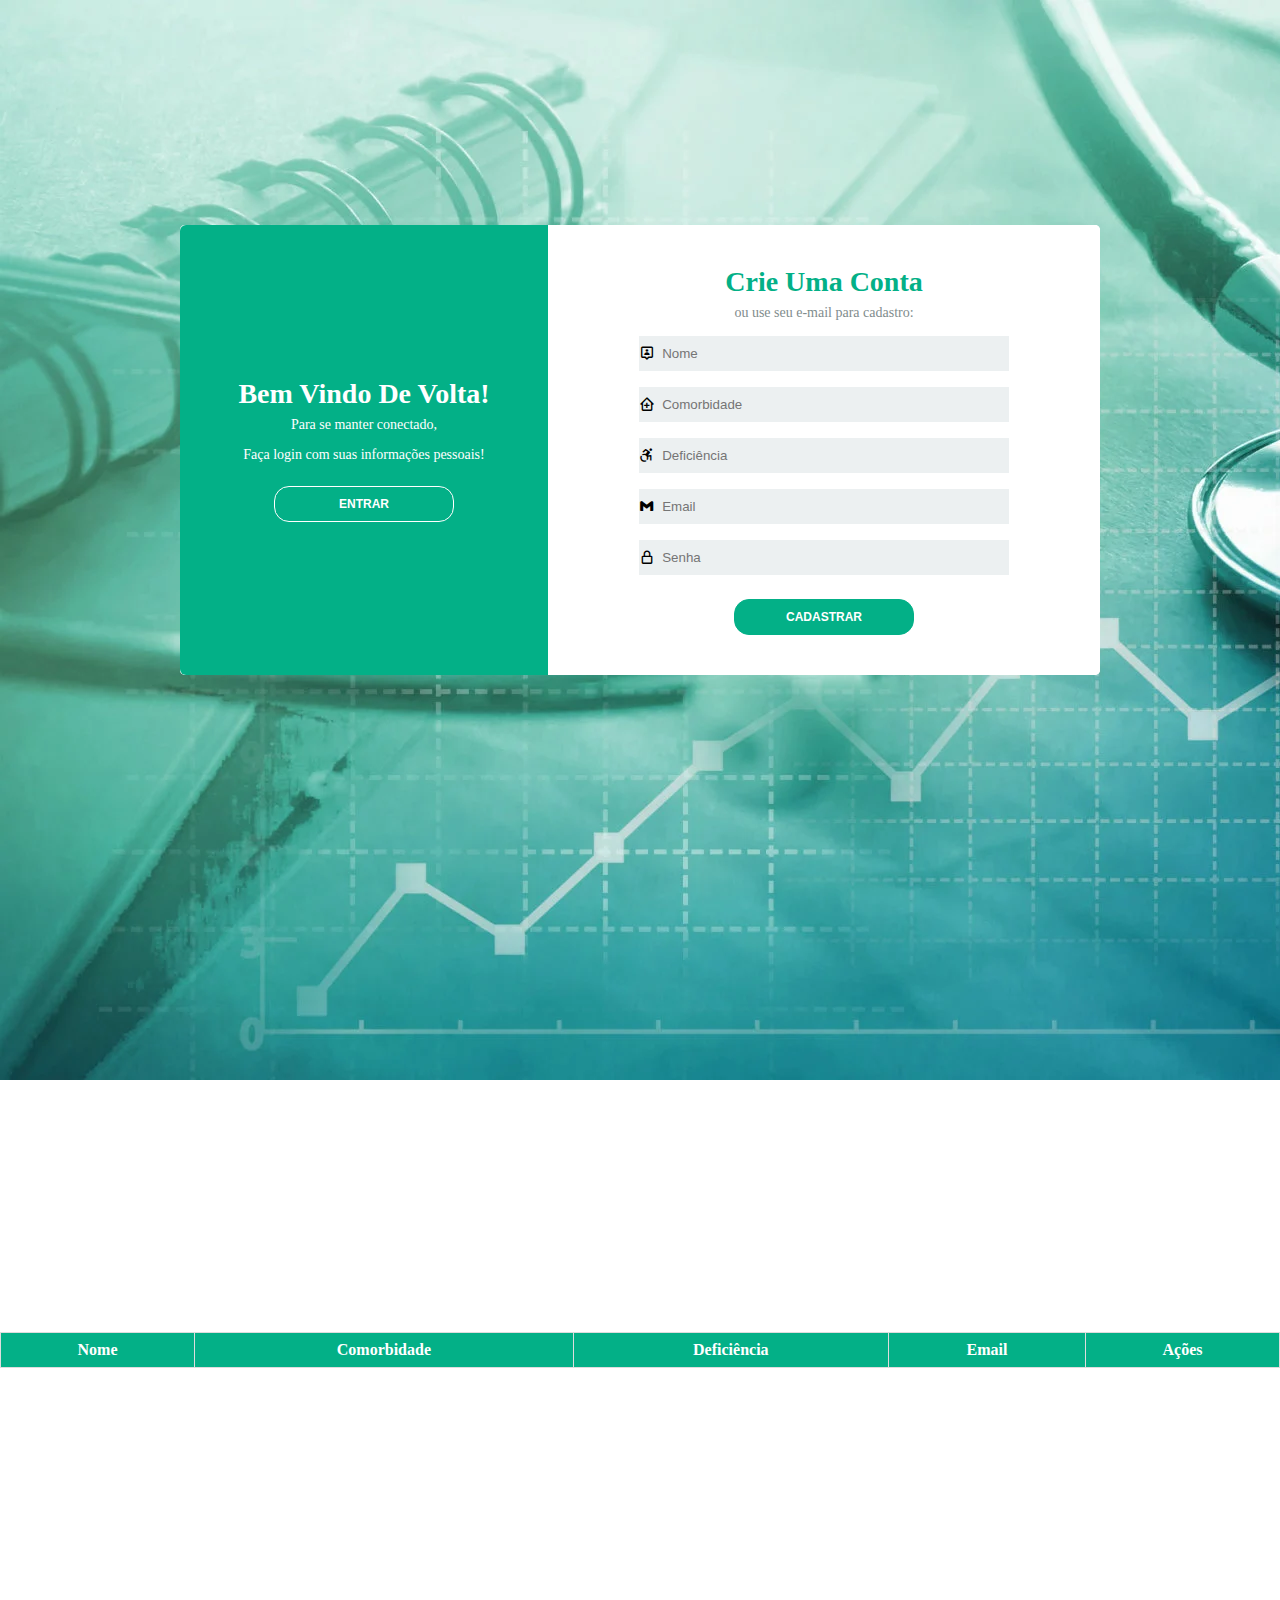
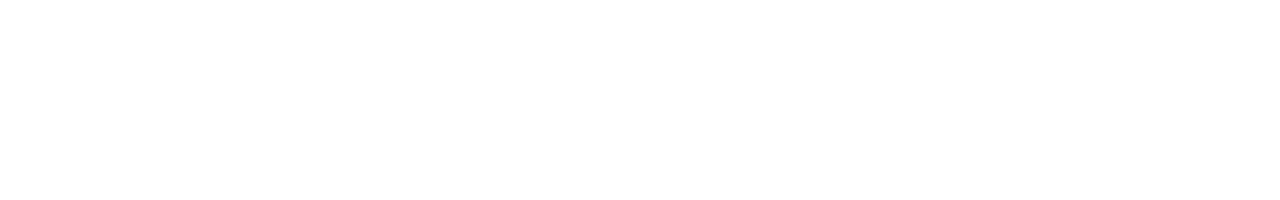
<file: index.html>
<!DOCTYPE html>
<html lang="pt-br">
<head>
  <meta charset="UTF-8">
  <meta name="viewport" content="width=device-width, initial-scale=1.0">
  <meta http-equiv="X-UA-Compatible" content="ie=edge">
  <title>Login</title>
  <link rel="stylesheet" href="style.css">
  <link rel="stylesheet" href="https://use.fontawesome.com/releases/v5.8.2/css/all.css"
    integrity="sha384-oS3vJWv+0UjzBfQzYUhtDYW+Pj2yciDJxpsK1OYPAYjqT085Qq/1cq5FLXAZQ7Ay" crossorigin="anonymous">
  <link href='https://unpkg.com/boxicons@2.1.4/css/boxicons.min.css' rel='stylesheet'>
</head>

<body>
  <div class="container">
    <div class="content first-content">
      <div class="first-column">
        <h2 class="title title-primary">Bem vindo de volta!</h2>
        <p class="description description-primary">Para se manter conectado,</p>
        <p class="description description-primary">Faça login com suas informações pessoais!</p>
        <button id="signin" class="btn btn-primary">Entrar</button>
      </div>
      <div class="second-column">
        <h2 class="title title-second">Crie uma conta</h2>
        <p class="description description-second">ou use seu e-mail para cadastro:</p>
        <form id="signup-form" class="form">
          <label class="label-input" for="name">
            <i class='bx bx-user-pin'></i>
            <input type="text" id="name" placeholder="  Nome">
          </label>

          <label class="label-input" for="comorbidade">
            <i class='bx bx-clinic'></i>
            <input type="text" id="comorbidade" placeholder="  Comorbidade">
          </label>
          <label class="label-input" for="deficiencia">
            <i class='bx bx-accessibility'></i>
            <input type="text" id="deficiencia" placeholder="  Deficiência">
          </label>
          <label class="label-input" for="email">
            <i class='bx bxl-gmail'></i>
            <input type="email" id="email" placeholder="  Email">
          </label>

          <label class="label-input" for="password">
            <i class='bx bx-lock-alt'></i>
            <input type="password" id="password" placeholder="  Senha">
          </label>

          <button type="button" id="btn-submit" class="btn btn-second">Cadastrar</button>
        </form>
      </div>
    </div>
    <div class="content second-content">
      <div class="first-column">
        <h2 class="title title-primary">Olá, amigo!</h2>
        <p class="description description-primary">Insira seus dados pessoais,</p>
        <p class="description description-primary">e comece a jornada conosco!</p>
        <button id="signup" class="btn btn-primary">Cadastrar</button>
      </div>
      <div class="second-column">
        <h2 class="title title-second">Faça login</h2>
        <p class="description description-second">ou use sua conta do email:</p>
        <form id="login-form" class="form">
          <label class="label-input" for="login-email">
            <i class='bx bxl-gmail'></i>
            <input type="email" id="login-email" placeholder="  Email">
          </label>

          <label class="label-input" for="login-password">
            <i class='bx bx-lock-alt'></i>
            <input type="password" id="login-password" placeholder="  Senha">
          </label>

          <a class="password" href="#">Esqueceu sua senha?</a>
          <button type="button" id="btn-login" class="btn btn-second btn-link">Entrar</button>
        </form>
      </div>
    </div>
  </div>

  <div class="container">
    <table id="data-table" class="data-table">
      <thead>
        <tr>
          <th>Nome</th>
          <th>Comorbidade</th>
          <th>Deficiência</th>
          <th>Email</th>
          <th>Ações</th>
        </tr>
      </thead>
      <tbody>
      </tbody>
    </table>
  </div>

  <script src="script.js"></script>
</body>
</html>
</file>
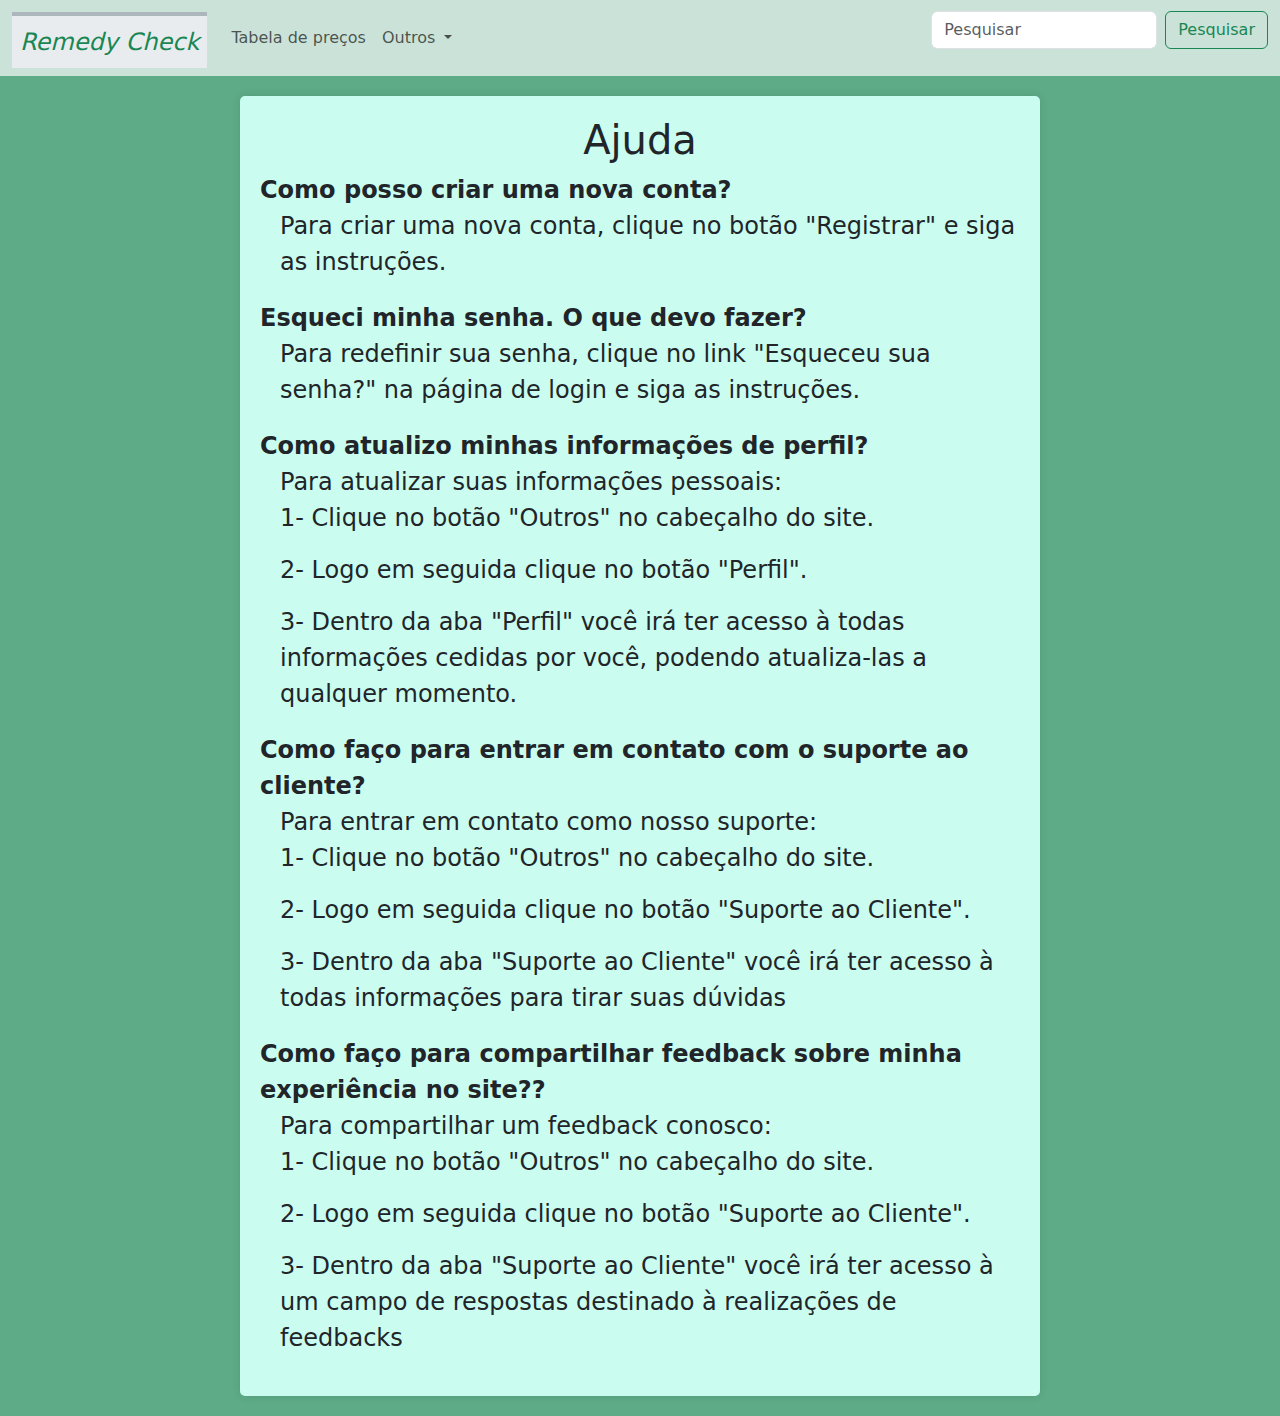
<file: ajuda.html>
<html lang="pt-br">
<head>
    <meta charset="UTF-8">
    <meta name="viewport" content="width=device-width, initial-scale=1.0">
    <title>Página de Ajuda</title>
    <link href="style2.css" rel="stylesheet" type="text/css">
    <link href="https://cdn.jsdelivr.net/npm/bootstrap@5.3.3/dist/css/bootstrap.min.css" rel="stylesheet"
    integrity="sha384-QWTKZyjpPEjISv5WaRU9OFeRpok6YctnYmDr5pNlyT2bRjXh0JMhjY6hW+ALEwIH" crossorigin="anonymous">

</head>
<body class="bg-success" style="--bs-bg-opacity:  .7;">

    <nav class="navbar navbar-expand-lg bg-body-tertiary " style="--bs-bg-opacity:  .7;">
      <div class="container-fluid">
        <a class="navbar-brand bg-body-secondary text-success mt-1 p-2 fs-4 border-top border-4 border-dark-subtle fst-italic"
          href="telainicial.html">Remedy Check</a>
        <button class="navbar-toggler" type="button" data-bs-toggle="collapse" data-bs-target="#navbarSupportedContent"
          aria-controls="navbarSupportedContent" aria-expanded="false" aria-label="Toggle navigation">
          <span class="navbar-toggler-icon"></span>
        </button>
        <div class="collapse navbar-collapse" id="navbarSupportedContent">
          <ul class="navbar-nav me-auto mb-2 mb-lg-0">

            <li class="nav-item">
              <a class="nav-link" href="#"> Tabela de preços </a>
            </li>

            <li class="nav-item dropdown">
              <a class="nav-link dropdown-toggle" href="#" role="button" data-bs-toggle="dropdown" aria-expanded="false">
                Outros
              </a>
              <ul class="dropdown-menu">
                <li><a class="dropdown-item" href="#">Perfil</a></li>
                <li><a class="dropdown-item" href="sobreosite.html">Sobre o site </a></li>
                <li><a class="dropdown-item" href="ajuda.html">Ajuda </a></li>
                <li><a class="dropdown-item" href="suporte.html">Suporte ao cliente </a></li>
                <li><a class="dropdown-item" href="sobrenos.html">Sobre Nós </a></li>
                <li>
                  <hr class="dropdown-divider">
                </li>
                <li><a class="dropdown-item" href="#"> Alarme para medicamentos </a></li>
              </ul>
            </li>

          </ul>
          <form class="d-flex" role="search">
            <input class="form-control me-2" type="search" placeholder="Pesquisar" aria-label="Pesquisar">
            <button class="btn btn-outline-success" type="submit">Pesquisar</button>
          </form>
        </div>
      </div>
    </nav>

    </header>
    <div class="containerajuda">
        <h1 class="h1ajuda">Ajuda</h1>
        <div class="sessaoajuda">
            <div class="pergunta">Como posso criar uma nova conta?</div>
            <div class="resposta">Para criar uma nova conta, clique no botão "Registrar" e siga as instruções.</div>
        </div>
        <div class="sessaoajuda">
            <div class="pergunta">Esqueci minha senha. O que devo fazer?</div>
            <div class="resposta">Para redefinir sua senha, clique no link "Esqueceu sua senha?" na página de login e siga as instruções.</div>
        </div>
        <div class="sessaoajuda">
            <div class="pergunta">Como atualizo minhas informações de perfil?</div>
            <div class="resposta">Para atualizar suas informações pessoais: 
                <p>1- Clique no botão "Outros" no cabeçalho do site.</p>
                <p>2- Logo em seguida clique no botão "Perfil".</p>
                <p>3- Dentro da aba "Perfil" você irá ter acesso à todas informações cedidas por você, podendo atualiza-las a qualquer momento.</p>
            </div>
        </div>
        <div class="sessaoajuda">
            <div class="pergunta">Como faço para entrar em contato com o suporte ao cliente?</div>
            <div class="resposta">Para entrar em contato como nosso suporte:
                <p>1- Clique no botão "Outros" no cabeçalho do site.</p>
                <p>2- Logo em seguida clique no botão "Suporte ao Cliente".</p>
                <p>3- Dentro da aba "Suporte ao Cliente" você irá ter acesso à todas informações para tirar suas dúvidas</p>
            </div>
        </div>
        <div class="sessaoajuda">
            <div class="pergunta">Como faço para compartilhar feedback sobre minha experiência no site??</div>
            <div class="resposta">Para compartilhar um feedback conosco:
                <p>1- Clique no botão "Outros" no cabeçalho do site.</p>
                <p>2- Logo em seguida clique no botão "Suporte ao Cliente".</p>
                <p>3- Dentro da aba "Suporte ao Cliente" você irá ter acesso à um campo de respostas destinado à realizações de feedbacks</p>
            </div>
        </div>
    </div>
    <script src="https://cdn.jsdelivr.net/npm/bootstrap@5.3.3/dist/js/bootstrap.bundle.min.js"
        integrity="sha384-YvpcrYf0tY3lHB60NNkmXc5s9fDVZLESaAA55NDzOxhy9GkcIdslK1eN7N6jIeHz"
        crossorigin="anonymous"></script>

</body>
</html>
</file>
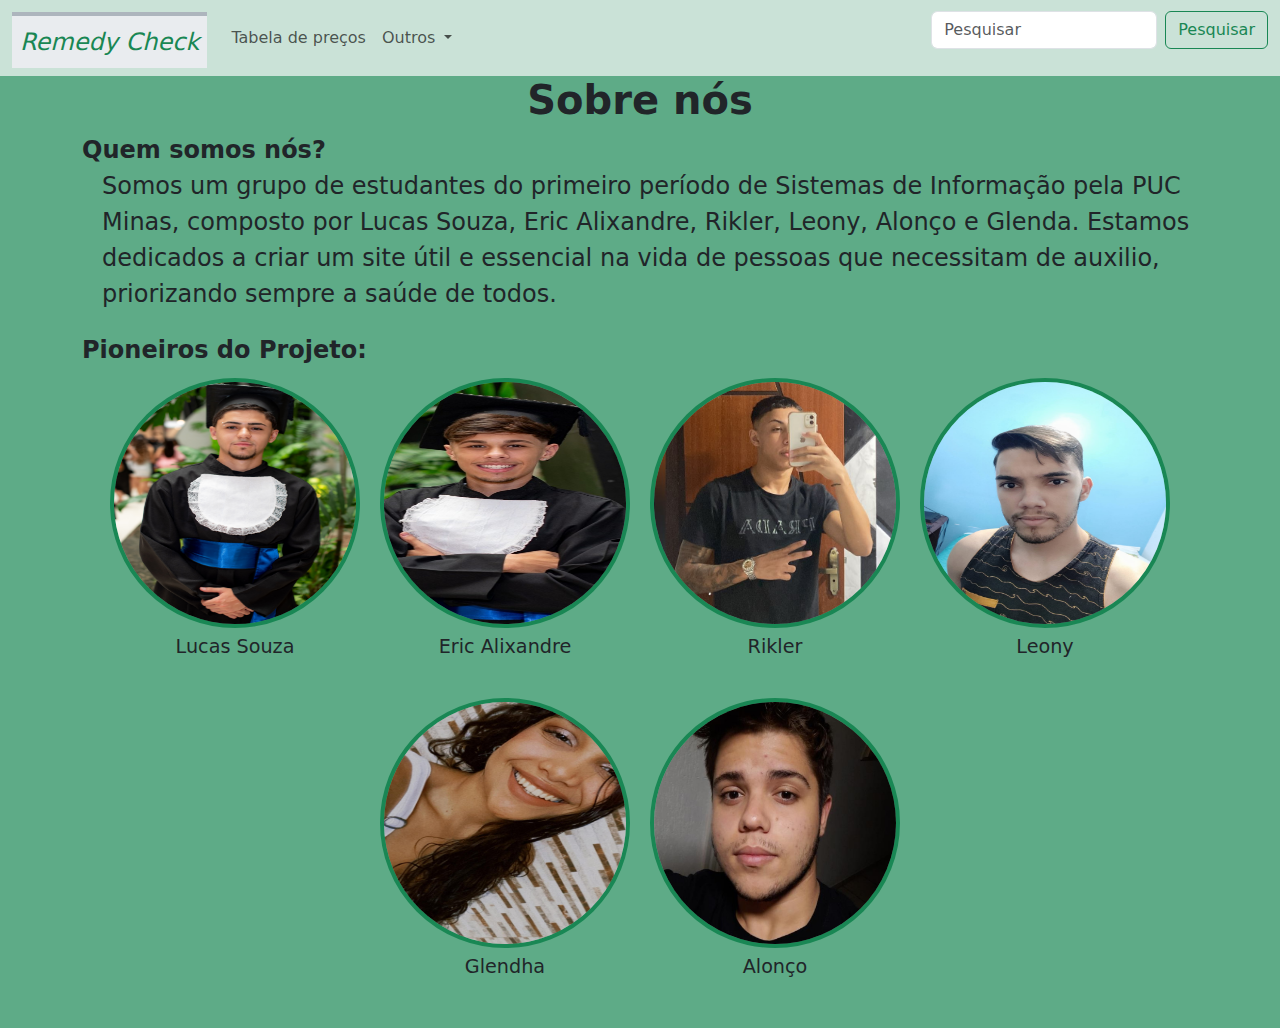
<file: sobrenos.html>
<html lang="pt-br">

<head>
  <meta charset="UTF-8">
  <meta name="viewport" content="width=device-width, initial-scale=1.0">
  <title>Ajuda</title>
  <link href="style2.css" rel="stylesheet" type="text/css">
  <link href="https://cdn.jsdelivr.net/npm/bootstrap@5.3.3/dist/css/bootstrap.min.css" rel="stylesheet"
    integrity="sha384-QWTKZyjpPEjISv5WaRU9OFeRpok6YctnYmDr5pNlyT2bRjXh0JMhjY6hW+ALEwIH" crossorigin="anonymous">

</head>

<body class="bg-success" style="--bs-bg-opacity:  .7;">

  <nav class="navbar navbar-expand-lg bg-body-tertiary " style="--bs-bg-opacity:  .7;">
    <div class="container-fluid">
      <a class="navbar-brand bg-body-secondary text-success mt-1 p-2 fs-4 border-top border-4 border-dark-subtle fst-italic"
        href="telainicial.html">Remedy Check</a>
      <button class="navbar-toggler" type="button" data-bs-toggle="collapse" data-bs-target="#navbarSupportedContent"
        aria-controls="navbarSupportedContent" aria-expanded="false" aria-label="Toggle navigation">
        <span class="navbar-toggler-icon"></span>
      </button>
      <div class="collapse navbar-collapse" id="navbarSupportedContent">
        <ul class="navbar-nav me-auto mb-2 mb-lg-0">

          <li class="nav-item">
            <a class="nav-link" href="#"> Tabela de preços </a>
          </li>

          <li class="nav-item dropdown">
            <a class="nav-link dropdown-toggle" href="#" role="button" data-bs-toggle="dropdown" aria-expanded="false">
              Outros
            </a>
            <ul class="dropdown-menu">
              <li><a class="dropdown-item" href="#">Perfil</a></li>
              <li><a class="dropdown-item" href="sobreosite.html">Sobre o site </a></li>
              <li><a class="dropdown-item" href="ajuda.html">Ajuda </a></li>
              <li><a class="dropdown-item" href="sobrenós.html">Sobre nós </a></li>
              <li>
                <hr class="dropdown-divider">
              </li>
              <li><a class="dropdown-item" href="#"> Alarme para medicamentos </a></li>
            </ul>
          </li>

        </ul>
        <form class="d-flex" role="search">
          <input class="form-control me-2" type="search" placeholder="Pesquisar" aria-label="Pesquisar">
          <button class="btn btn-outline-success" type="submit">Pesquisar</button>
        </form>
      </div>
    </div>
  </nav>

  </header>
  <div class="container">
    <h1 class="h1ajuda"><strong>Sobre nós</strong></h1>
    <div class="sessaoajuda">
      <div class="pergunta">Quem somos nós?</div>
      <div class="resposta">Somos um grupo de estudantes do primeiro período de Sistemas de Informação pela PUC Minas, composto por Lucas Souza, Eric Alixandre, Rikler, Leony, Alonço e Glenda. Estamos dedicados a criar um site útil e essencial na vida de pessoas que necessitam de auxilio, priorizando sempre a saúde de todos.</div>
    </div>
    <div class="sessaoajuda">
      <div class="pergunta">Pioneiros do Projeto:</div>
    <div class="pioneiros">
        <div class="pioneiro">
          <img src="Souza.jpg"  alt="Foto de Lucas Souza">
          <p>Lucas Souza</p>
        </div>
        <div class="pioneiro">
          <img src="eric.jpg" alt="Foto de Eric Alexandre">
          <p>Eric Alixandre</p>
        </div>
        <div class="pioneiro">
          <img src="/rickler.png" alt="Foto de Rikler">
          <p>Rikler</p>
        </div>
        <div class="pioneiro">
          <img src="leony.jpg" alt="Foto de Leony">
          <p>Leony</p>
        </div>
        <div class="pioneiro">
          <img src="glenda.jpg" alt="Foto de Glendha">
          <p>Glendha</p>
        </div>
      <div class="pioneiro">
        <img src="alonço.jpeg" alt="Foto de Alonço">
        <p>Alonço</p>
      </div>
      </div>
    </div>
  </div>
  <script src="https://cdn.jsdelivr.net/npm/bootstrap@5.3.3/dist/js/bootstrap.bundle.min.js"
    integrity="sha384-YvpcrYf0tY3lHB60NNkmXc5s9fDVZLESaAA55NDzOxhy9GkcIdslK1eN7N6jIeHz"
    crossorigin="anonymous"></script>

</body>

</html>
</file>
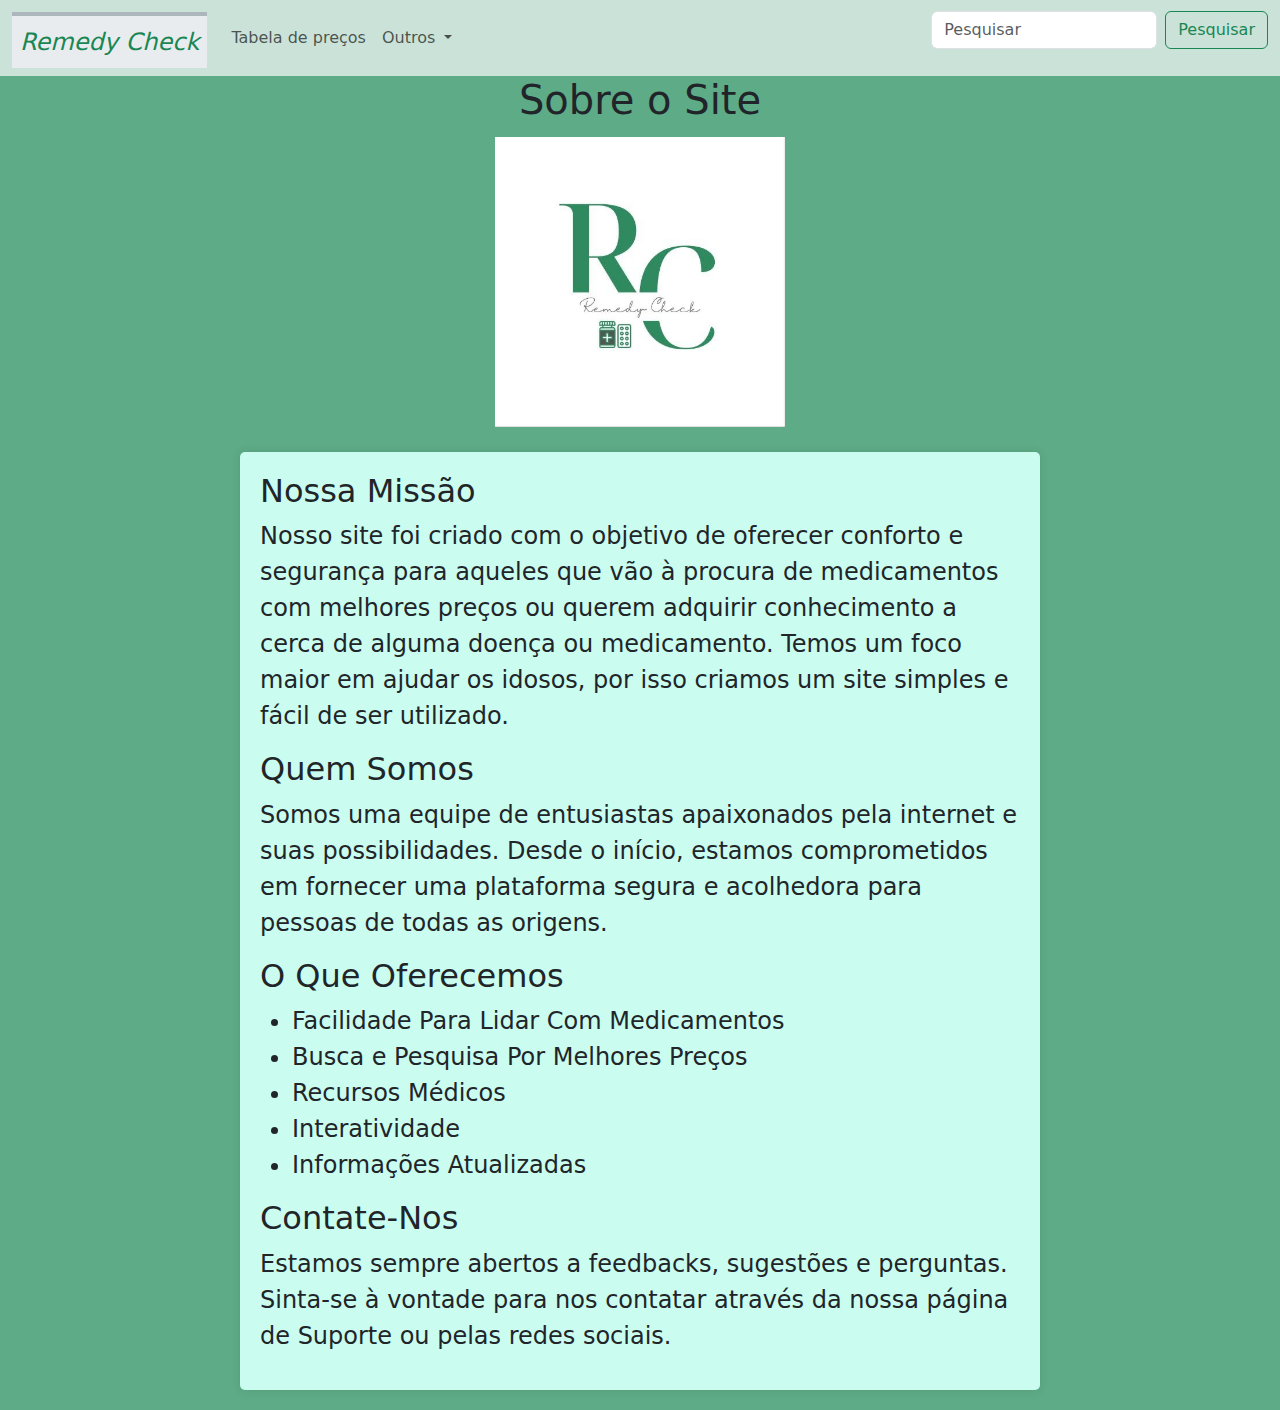
<file: sobreosite.html>
<html lang="pt-br">
<head>
    <meta charset="UTF-8">
    <meta name="viewport" content="width=device-width, initial-scale=1.0">
    <title>Página Sobre o Site</title>
    <link href="style2.css" rel="stylesheet" type="text/css">
    <link href="https://cdn.jsdelivr.net/npm/bootstrap@5.3.3/dist/css/bootstrap.min.css" rel="stylesheet"
    integrity="sha384-QWTKZyjpPEjISv5WaRU9OFeRpok6YctnYmDr5pNlyT2bRjXh0JMhjY6hW+ALEwIH" crossorigin="anonymous">

</head>
<body class="bg-success" style="--bs-bg-opacity:  .7;">

    <nav class="navbar navbar-expand-lg bg-body-tertiary " style="--bs-bg-opacity:  .7;">
      <div class="container-fluid">
        <a class="navbar-brand bg-body-secondary text-success mt-1 p-2 fs-4 border-top border-4 border-dark-subtle fst-italic"
          href="telainicial.html">Remedy Check</a>
        <button class="navbar-toggler" type="button" data-bs-toggle="collapse" data-bs-target="#navbarSupportedContent"
          aria-controls="navbarSupportedContent" aria-expanded="false" aria-label="Toggle navigation">
          <span class="navbar-toggler-icon"></span>
        </button>
        <div class="collapse navbar-collapse" id="navbarSupportedContent">
          <ul class="navbar-nav me-auto mb-2 mb-lg-0">

            <li class="nav-item">
              <a class="nav-link" href="#"> Tabela de preços </a>
            </li>

            <li class="nav-item dropdown">
              <a class="nav-link dropdown-toggle" href="#" role="button" data-bs-toggle="dropdown" aria-expanded="false">
                Outros
              </a>
              <ul class="dropdown-menu">
                <li><a class="dropdown-item" href="#">Perfil</a></li>
                <li><a class="dropdown-item" href="sobreosite.html">Sobre o site </a></li>
                <li><a class="dropdown-item" href="ajuda.html">Ajuda </a></li>
                <li><a class="dropdown-item" href="suporte.html">Suporte ao cliente </a></li>
                <li><a class="dropdown-item" href="sobrenos.html">Sobre Nós </a></li>
                <li>
                  <hr class="dropdown-divider">
                </li>
                <li><a class="dropdown-item" href="#"> Alarme para medicamentos </a></li>
              </ul>
            </li>

          </ul>
          <form class="d-flex" role="search">
            <input class="form-control me-2" type="search" placeholder="Pesquisar" aria-label="Pesquisar">
            <button class="btn btn-outline-success" type="submit">Pesquisar</button>
          </form>
        </div>
      </div>
    </nav>        


<h1 class="h1sobreosite">Sobre o Site</h1>
<img class="imgsobreosite" src="RemedyCheck.jpeg" alt="Imagem Logo" width="300px" heigth="300px">

<div class="containersobreosite">
    <h2 class="h2sobreosite">Nossa Missão</h2>
    <p class="psobreosite">Nosso site foi criado com o objetivo de oferecer conforto e segurança para aqueles que vão à procura de medicamentos com melhores preços ou querem adquirir conhecimento a cerca de alguma doença ou medicamento. Temos um foco maior em ajudar os idosos, por isso criamos um site simples e fácil de ser utilizado. </p>

    <h2 class="h2sobreosite">Quem Somos</h2>
    <p class="psobreosite">Somos uma equipe de entusiastas apaixonados pela internet e suas possibilidades. Desde o início, estamos comprometidos em fornecer uma plataforma segura e acolhedora para pessoas de todas as origens.</p>

    <h2 class="h2sobreosite">O Que Oferecemos</h2>
    <ul>
        <li class="lisobreosite">Facilidade Para Lidar Com Medicamentos</li>
        <li class="lisobreosite">Busca e Pesquisa Por Melhores Preços</li>
        <li class="lisobreosite">Recursos Médicos</li>
        <li class="lisobreosite">Interatividade</li>
        <li class="lisobreosite">Informações Atualizadas</li>
    </ul>

    <h2 class="h2sobreosite">Contate-Nos</h2>
    <p class="psobreosite">Estamos sempre abertos a feedbacks, sugestões e perguntas. Sinta-se à vontade para nos contatar através da nossa página de Suporte ou pelas redes sociais.</p>
</div>


    <script src="https://cdn.jsdelivr.net/npm/bootstrap@5.3.3/dist/js/bootstrap.bundle.min.js"
    integrity="sha384-YvpcrYf0tY3lHB60NNkmXc5s9fDVZLESaAA55NDzOxhy9GkcIdslK1eN7N6jIeHz"
    crossorigin="anonymous"></script>


</body>

</html>
</file>
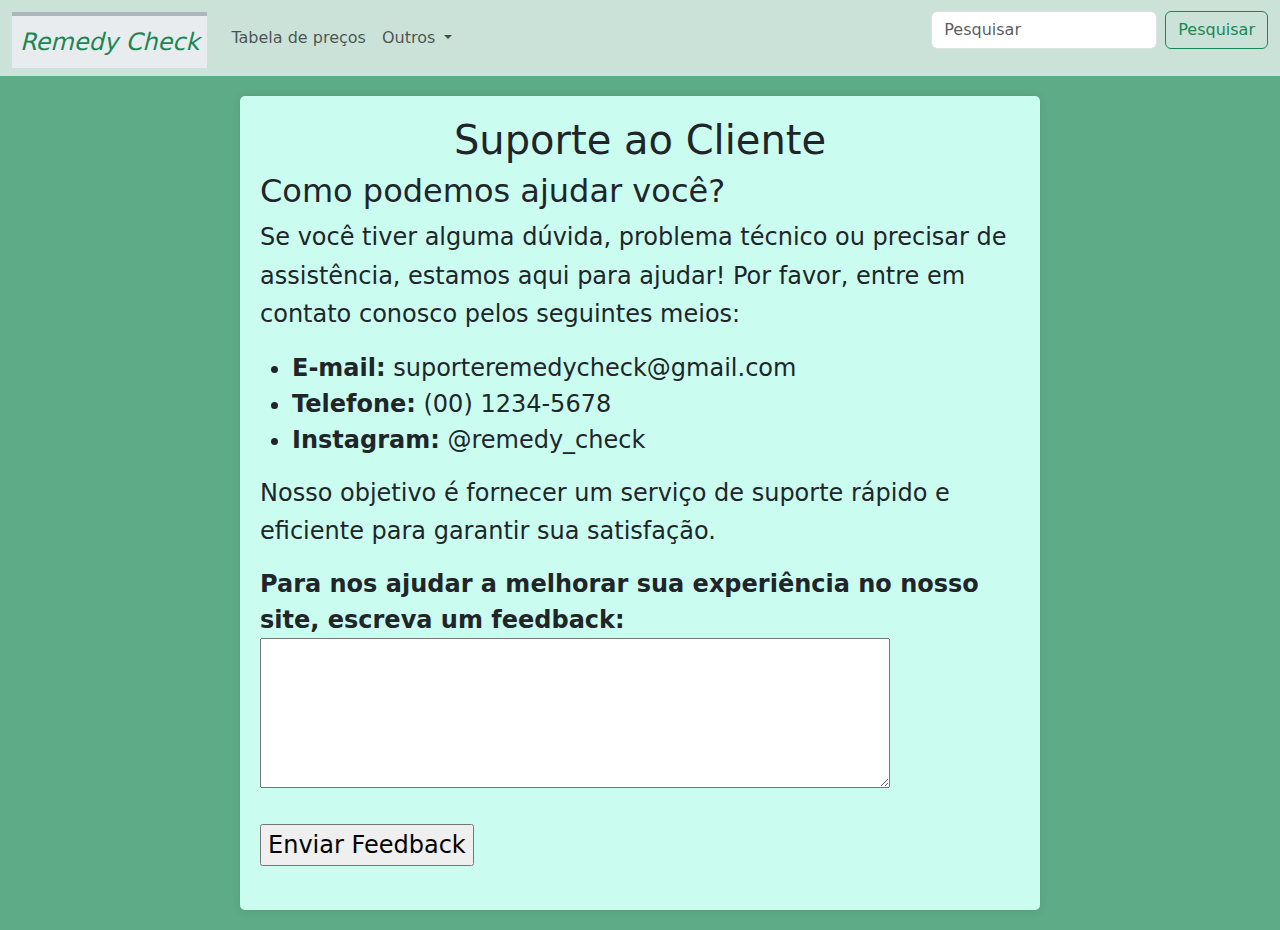
<file: suporte.html>
<html lang="pt-br">
<head>
    <meta charset="UTF-8">
    <meta name="viewport" content="width=device-width, initial-scale=1.0">
    <title>Página de Suporte</title>
    <link href="style2.css" rel="stylesheet" type="text/css">
    <link href="https://cdn.jsdelivr.net/npm/bootstrap@5.3.3/dist/css/bootstrap.min.css" rel="stylesheet"
    integrity="sha384-QWTKZyjpPEjISv5WaRU9OFeRpok6YctnYmDr5pNlyT2bRjXh0JMhjY6hW+ALEwIH" crossorigin="anonymous">

</head>

<body class="bg-success" style="--bs-bg-opacity:  .7;">

    <nav class="navbar navbar-expand-lg bg-body-tertiary " style="--bs-bg-opacity:  .7;">
      <div class="container-fluid">
        <a class="navbar-brand bg-body-secondary text-success mt-1 p-2 fs-4 border-top border-4 border-dark-subtle fst-italic"
          href="telainicial.html">Remedy Check</a>
        <button class="navbar-toggler" type="button" data-bs-toggle="collapse" data-bs-target="#navbarSupportedContent"
          aria-controls="navbarSupportedContent" aria-expanded="false" aria-label="Toggle navigation">
          <span class="navbar-toggler-icon"></span>
        </button>
        <div class="collapse navbar-collapse" id="navbarSupportedContent">
          <ul class="navbar-nav me-auto mb-2 mb-lg-0">

            <li class="nav-item">
              <a class="nav-link" href="#"> Tabela de preços </a>
            </li>

            <li class="nav-item dropdown">
              <a class="nav-link dropdown-toggle" href="#" role="button" data-bs-toggle="dropdown" aria-expanded="false">
                Outros
              </a>
              <ul class="dropdown-menu">
                <li><a class="dropdown-item" href="#">Perfil</a></li>
                <li><a class="dropdown-item" href="sobreosite.html">Sobre o site </a></li>
                <li><a class="dropdown-item" href="ajuda.html">Ajuda </a></li>
                <li><a class="dropdown-item" href="suporte.html">Suporte ao cliente </a></li>
                <li><a class="dropdown-item" href="sobrenos.html">Sobre Nós </a></li>
                <li>
                  <hr class="dropdown-divider">
                </li>
                <li><a class="dropdown-item" href="#"> Alarme para medicamentos </a></li>
              </ul>
            </li>

          </ul>
          <form class="d-flex" role="search">
            <input class="form-control me-2" type="search" placeholder="Pesquisar" aria-label="Pesquisar">
            <button class="btn btn-outline-success" type="submit">Pesquisar</button>
          </form>
        </div>
      </div>
    </nav>

    </header>
    <div class="containersuporte">
        <h1 class="h1ajuda">Suporte ao Cliente</h1>
        <h2>Como podemos ajudar você?</h2>
        <p class="psuporte">Se você tiver alguma dúvida, problema técnico ou precisar de assistência, estamos aqui para ajudar! Por favor, entre em contato conosco pelos seguintes meios:</p>
        <ul>
            <li><strong>E-mail:</strong> suporteremedycheck@gmail.com</li>
            <li><strong>Telefone:</strong> (00) 1234-5678</li>
            <li><strong>Instagram:</strong> @remedy_check</li>
        </ul>
        <p class="psuporte">Nosso objetivo é fornecer um serviço de suporte rápido e eficiente para garantir sua satisfação.</p>
        <form action="/submit-feedback" method="post">
            <label for="feedback"><strong>Para nos ajudar a melhorar sua experiência no nosso site, escreva um feedback:</strong></label><br>
            <textarea id="feedback" name="feedback" rows="4" cols="50"></textarea><br><br>
            <input type="submit" value="Enviar Feedback">
          </form>
    </div>
</div>


    <script src="https://cdn.jsdelivr.net/npm/bootstrap@5.3.3/dist/js/bootstrap.bundle.min.js"
        integrity="sha384-YvpcrYf0tY3lHB60NNkmXc5s9fDVZLESaAA55NDzOxhy9GkcIdslK1eN7N6jIeHz"
        crossorigin="anonymous"></script>

</body>
</html>
</file>
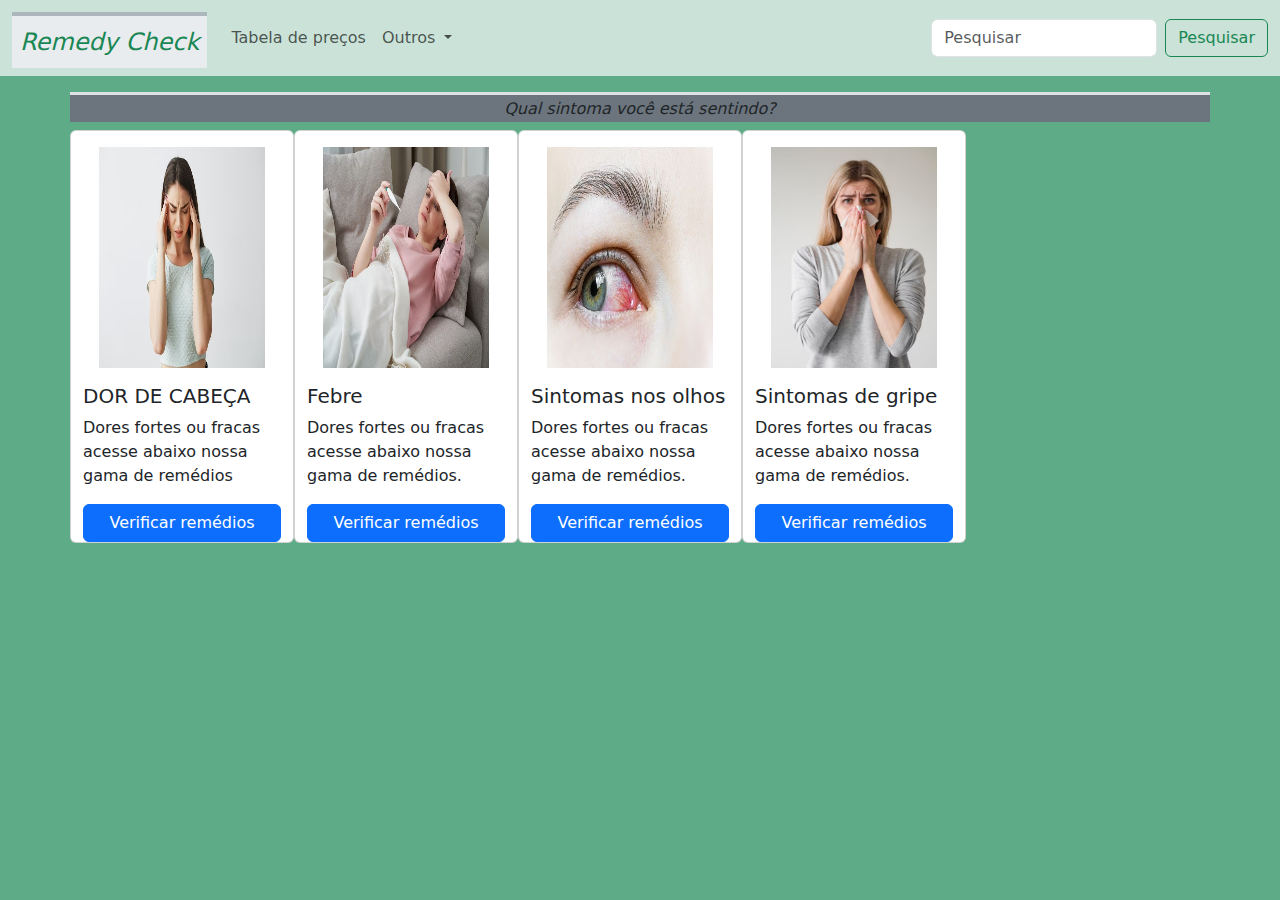
<file: telainicial.html>
<!DOCTYPE html>
<html lang="pt-br">

<head>
  <meta charset="utf-8">
  <meta name="viewport" content="width=device-width, initial-scale=1.0">
  <title>Menu inicial</title>
  <link href="style2.css" rel="stylesheet" type="text/css">
  <link href="https://cdn.jsdelivr.net/npm/bootstrap@5.3.3/dist/css/bootstrap.min.css" rel="stylesheet"
    integrity="sha384-QWTKZyjpPEjISv5WaRU9OFeRpok6YctnYmDr5pNlyT2bRjXh0JMhjY6hW+ALEwIH" crossorigin="anonymous">
</head>

<body class="bg-success" style="--bs-bg-opacity: .7;">

  <nav class="navbar navbar-expand-lg bg-body-tertiary" style="--bs-bg-opacity: .7;">
    <div class="container-fluid">
      <a class="navbar-brand bg-body-secondary text-success mt-1 p-2 fs-4 border-top border-4 border-dark-subtle fst-italic"
        href="telainicial.html">Remedy Check</a>
      <button class="navbar-toggler" type="button" data-bs-toggle="collapse" data-bs-target="#navbarSupportedContent"
        aria-controls="navbarSupportedContent" aria-expanded="false" aria-label="Toggle navigation">
        <span class="navbar-toggler-icon"></span>
      </button>
      <div class="collapse navbar-collapse" id="navbarSupportedContent">
        <ul class="navbar-nav me-auto mb-2 mb-lg-0">
          <li class="nav-item">
            <a class="nav-link" href="#">Tabela de preços</a>
          </li>
          <li class="nav-item dropdown">
            <a class="nav-link dropdown-toggle" href="#" role="button" data-bs-toggle="dropdown" aria-expanded="false">
              Outros
            </a>
            <ul class="dropdown-menu">
              <li><a class="dropdown-item" href="#">Perfil</a></li>
              <li><a class="dropdown-item" href="sobreosite.html">Sobre o site</a></li>
              <li><a class="dropdown-item" href="ajuda.html">Ajuda</a></li>
              <li><a class="dropdown-item" href="suporte.html">Suporte ao Cliente</a></li>
              <li><a class="dropdown-item" href="sobrenos.html">Sobre Nós</a></li>
              <li>
                <hr class="dropdown-divider">
              </li>
              <li><a class="dropdown-item" href="#">Alarme para medicamentos</a></li>
            </ul>
          </li>
        </ul>
        <form class="d-flex" role="search">
          <input class="form-control me-2" type="search" placeholder="Pesquisar" aria-label="Pesquisar">
          <button class="btn btn-outline-success" type="submit">Pesquisar</button>
        </form>
      </div>
    </div>
  </nav>

  <div class="container">
    <div class="row central">
      <h2 class="bg-secondary fs-6 text-dark fst-italic border-top text-center border-3 mt-3 p-1">
        Qual sintoma você está sentindo?
      </h2>
    </div>
    <div class="row">
      <div class="card" style="width: 14rem;">
        <img src="dordecabeça.jpg" class="card-body">
        <h5 class="card-title">DOR DE CABEÇA</h5>
        <p class="card-text">Dores fortes ou fracas acesse abaixo nossa gama de remédios</p>
        <a href="remedioscabeça.html" class="btn btn-primary">Verificar remédios</a>
      </div>

      <div class="card" style="width: 14rem;">
        <img src="febre.jpg" class="card-body">
        <h5 class="card-title">Febre</h5>
        <p class="card-text">Dores fortes ou fracas acesse abaixo nossa gama de remédios.</p>
        <a href="#" class="btn btn-primary">Verificar remédios</a>
      </div>

      <div class="card" style="width: 14rem;">
        <img src="olhosvermelhos.jpg" class="card-body">
        <h5 class="card-title">Sintomas nos olhos</h5>
        <p class="card-text">Dores fortes ou fracas acesse abaixo nossa gama de remédios.</p>
        <a href="#" class="btn btn-primary">Verificar remédios</a>
      </div>

      <div class="card" style="width: 14rem;">
        <img src="resfriado.jpg" class="card-body">
        <h5 class="card-title">Sintomas de gripe</h5>
        <p class="card-text">Dores fortes ou fracas acesse abaixo nossa gama de remédios.</p>
        <a href="#" class="btn btn-primary">Verificar remédios</a>
      </div>
    </div>
  </div>

  <script src="https://cdn.jsdelivr.net/npm/bootstrap@5.3.3/dist/js/bootstrap.bundle.min.js"
    integrity="sha384-YvpcrYf0tY3lHB60NNkmXc5s9fDVZLESaAA55NDzOxhy9GkcIdslK1eN7N6jIeHz" crossorigin="anonymous">
  </script>
</body>

</html>
</file>
<file: style.css>
* {
    margin: 0;
    padding: 0;
    box-sizing: border-box;
  }
  
  body {
    font-family: Verdana;
    font-optical-sizing: auto;
    font-weight: 900;
    font-style: normal;
    background-image: url(teladefundo.webp);
    background-repeat: no-repeat;
    background-size: 1920px;
  }
  
  
  
  
  .container {
    display: flex;
    justify-content: center;
    align-items: center;
    height: 100vh;
  
  }
  
  .content {
    background-color: #fff;
    border-radius: 5px;
    width: 920px;
    height: 50%;
    justify-content: space-between;
    align-items: center;
    position: relative;
  }
  
  .content::before {
    content: "";
    position: absolute;
    background-color: #03b087;
    width: 40%;
    height: 100%;
    border-top-left-radius: 6px;
    border-bottom-left-radius: 6px;
  
  
    left: 0;
  }
  
  .title {
    font-size: 28px;
    font-weight: bold;
    text-transform: capitalize;
  }
  
  .title-primary {
    color: #fff;
  }
  
  .title-second {
    color: #03b087;
  }
  
  .description {
    font-size: 14px;
    font-weight: 300;
    line-height: 30px;
  }
  
  .description-primary {
    color: #fff;
  }
  
  .description-second {
    color: #7f8c8d;
  }
  
  .btn {
    border-radius: 15px;
    text-transform: uppercase;
    color: #fff;
    font-size: 12px;
    padding: 10px 50px;
    cursor: pointer;
    font-weight: bold;
    width: 150px;
    align-self: center;
    border: none;
    margin-top: 1rem;
  }
  
  .btn-primary {
    background-color: transparent;
    border: 1px solid #fff;
    transition: background-color .5s;
    width: 180px;
  }
  
  .btn-primary:hover {
    background-color: #fff;
    color: #03b087;
  }
  
  .btn-second {
    background-color: #03b087;
    border: 1px solid #03b087;
    transition: background-color .5s;
    width: 180px;
  }
  
  .btn-second:hover {
    background-color: #fff;
    border: 1px solid #03b087;
    color: #03b087;
  }
  
  .first-content {
    display: flex;
  }
  
  .first-content .second-column {
    z-index: 11;
  }
  
  .first-column {
    text-align: center;
    width: 40%;
    z-index: 10;
  }
  
  .second-column {
    width: 60%;
    display: flex;
    flex-direction: column;
    align-items: center;
  }
  
  .social-media {
    margin: 1rem 0;
  }
  
  .link-social-media:not(:first-child) {
    margin-left: 10px;
  }
  
  .link-social-media .item-social-media {
    transition: background-color .5s;
  }
  
  .link-social-media:hover .item-social-media {
    background-color: #03b087;
    color: #fff;
    border-color: #03b087;
  }
  
  .list-social-media {
    display: flex;
    list-style-type: none;
    justify-content: center;
  }
  
  .item-social-media {
    border: 1px solid #bdc3c7;
    border-radius: 50%;
    width: 35px;
    height: 35px;
    line-height: 35px;
    text-align: center;
    color: #95a5a6;
  }
  
  .form {
    display: flex;
    flex-direction: column;
    width: 70%;
  }
  
  .form input {
    height: 35px;
    width: 100%;
    border: none;
    background-color: #ecf0f1;
    border-radius: 10px;
  }
  
  input:-webkit-autofill {
    -webkit-box-shadow: 0 0 0px 1000px #ecf0f1 inset !important;
    -webkit-text-fill-color: #000 !important;
  }
  
  .label-input {
    background-color: #ecf0f1;
    display: flex;
    align-items: center;
    margin: 8px;
  }
  
  .icon-modify {
    color: #7f8c8d;
    padding: 0 5px;
  }
  
  .bx bx-clinic {
    color: #7f8c8d;
    padding: 0 5px;
  }
  
  
  
  .second-content {
    position: absolute;
    display: flex;
  }
  
  .second-content .first-column {
    order: 2;
    z-index: -1;
  }
  
  .second-content .second-column {
    order: 1;
    z-index: -1;
  }
  
  .password {
    color: #34495e;
    font-size: 14px;
    margin: 15px 0;
    text-align: center;
  }
  
  .password::first-letter {
    text-transform: capitalize;
  }
  
  
  
  .sign-in-js .first-content .first-column {
    z-index: -1;
  }
  
  .sign-in-js .second-content .second-column {
    z-index: 11;
  }
  
  .sign-in-js .second-content .first-column {
    z-index: 13;
  }
  
  .sign-in-js .content::before {
    left: 60%;
    border-top-left-radius: 0;
    border-bottom-left-radius: 0;
    border-top-right-radius: 5px;
    border-bottom-right-radius: 5px;
    animation: slidein 1.3s;
  
    z-index: 12;
  }
  
  .sign-up-js .content::before {
    animation: slideout 1.3s;
  
    z-index: 12;
  }
  
  .sign-up-js .second-content .first-column,
  .sign-up-js .second-content .second-column {
    z-index: -1;
  }
  
  .sign-up-js .first-content .second-column {
    z-index: 11;
  }
  
  .sign-up-js .first-content .first-column {
    z-index: 13;
  }
  
  
  
  .sign-in-js .first-content .second-column {
  
    z-index: -1;
    position: relative;
    animation: deslocamentoEsq 1.3s;
  }
  
  .sign-up-js .second-content .second-column {
    position: relative;
    z-index: -1;
    animation: deslocamentoDir 1.3s;
  }
  
  
  
  @keyframes deslocamentoEsq {
  
    from {
      left: 0;
      opacity: 1;
      z-index: 12;
    }
  
    25% {
      left: -80px;
      opacity: .5;
  
    }
  
    50% {
      left: -100px;
      opacity: .2;
  
    }
  
    to {
      left: -110px;
      opacity: 0;
      z-index: -1;
    }
  }
  
  
  @keyframes deslocamentoDir {
  
    from {
      left: 0;
      z-index: 12;
    }
  
    25% {
      left: 80px;
  
    }
  
    50% {
      left: 100px;
  
  
    }
  
    to {
      left: 110px;
      z-index: -1;
    }
  }
  
  
  
  
  @keyframes slidein {
  
    from {
      left: 0;
      width: 40%;
    }
  
    25% {
      left: 5%;
      width: 50%;
    }
  
    50% {
      left: 25%;
      width: 60%;
    }
  
    75% {
      left: 45%;
      width: 50%;
    }
  
    to {
      left: 60%;
      width: 40%;
    }
  }
  
  @keyframes slideout {
  
    from {
      left: 60%;
      width: 40%;
    }
  
    25% {
      left: 45%;
      width: 50%;
    }
  
    50% {
      left: 25%;
      width: 60%;
    }
  
    75% {
      left: 5%;
      width: 50%;
    }
  
    to {
      left: 0;
      width: 40%;
    }
  }
  
  
  @media screen and (max-width: 1040px) {
    .content {
      width: 100%;
      height: 100%;
    }
  
    .content::before {
      width: 100%;
      height: 40%;
      top: 0;
      border-radius: 0;
    }
  
    .first-content,
    .second-content {
      flex-direction: column;
      justify-content: space-around;
    }
  
    .first-column,
    .second-column {
      width: 100%;
    }
  
    .sign-in-js .content::before {
      top: 60%;
      left: 0;
      border-radius: 0;
  
    }
  
    .form {
      width: 90%;
    }
  
  
  
    @keyframes deslocamentoEsq {
  
      from {
        top: 0;
        opacity: 1;
        z-index: 12;
      }
  
      25% {
        top: -80px;
        opacity: .5;
  
      }
  
      50% {
        top: -100px;
        opacity: .2;
  
      }
  
      to {
        top: -110px;
        opacity: 0;
        z-index: -1;
      }
    }
  
  
    @keyframes deslocamentoDir {
  
      from {
        top: 0;
        z-index: 12;
      }
  
      25% {
        top: 80px;
  
      }
  
      50% {
        top: 100px;
  
  
      }
  
      to {
        top: 110px;
        z-index: -1;
      }
    }
  
  
  
    @keyframes slidein {
  
      from {
        top: 0;
        height: 40%;
      }
  
      25% {
        top: 5%;
        height: 50%;
      }
  
      50% {
        top: 25%;
        height: 60%;
      }
  
      75% {
        top: 45%;
        height: 50%;
      }
  
      to {
        top: 60%;
        height: 40%;
      }
    }
  
    @keyframes slideout {
  
      from {
        top: 60%;
        height: 40%;
      }
  
      25% {
        top: 45%;
        height: 50%;
      }
  
      50% {
        top: 25%;
        height: 60%;
      }
  
      75% {
        top: 5%;
        height: 50%;
      }
  
      to {
        top: 0;
        height: 40%;
      }
    }
  
  }
  
  @media screen and (max-width: 740px) {
    .form {
      width: 50%;
    }
  }
  
  @media screen and (max-width: 425px) {
    .form {
      width: 100%;
    }
  }

  /* Adicione essas linhas ao seu CSS existente */

.data-table {
  width: 100%;
  margin: 20px 0;
  border-collapse: collapse;
}

.data-table th,
.data-table td {
  border: 1px solid #ddd;
  padding: 8px;
}

.data-table th {
  background-color: #03b087;
  color: white;
  text-align: center;
}

.data-table td {
  text-align: center;
}

.data-table button {
  cursor: pointer;
  padding: 5px 10px;
  border: none;
  border-radius: 5px;
  margin: 0 5px;
}

.data-table .edit-btn {
  background-color: #f39c12;
  color: white;
}

.data-table .delete-btn {
  background-color: #e74c3c;
  color: white;
}

.tooltip-inner {
  max-width: 300px;
  padding: .25rem .5rem;
  color: #fff;
  text-align: center;
  background-color: #dc3545;
  border-radius: .25rem;
}
</file>
<file: style2.css>
.containerajuda {
    max-width: 800px;
    margin: 20px auto;
    padding: 20px;
    background-color: #cafdf0;
    border-radius: 5px;
    box-shadow: 0 0 10px rgba(0, 0, 0, 0.1);
    font-size: x-large;
  }
  
  
  .h1ajuda {
    text-align: center;
  
  }
  
  .sessaoajuda {
    margin-bottom: 20px;
  }
  
  .pergunta {
    font-weight: bold;
    font-size: x-large;
  }
  
  .resposta {
    margin-left: 20px;
    font-size: x-large;
  }
  
  
  
  .containersuporte {
    max-width: 800px;
    margin: 20px auto;
    padding: 20px;
    background-color: #cafdf0;
    border-radius: 5px;
    box-shadow: 0 0 10px rgba(0, 0, 0, 0.1);
    font-size: x-large;
  }
  
  .psuporte {
    line-height: 1.6;
    font-size: x-large;
  }
  
  
  .containersobreosite {
    max-width: 800px;
    margin: 20px auto;
    padding: 20px;
    background-color: #cafdf0;
    border-radius: 5px;
    box-shadow: 0 0 10px rgba(0, 0, 0, 0.1);
    font-size: x-large;
  }
  
  .psobreosite {
    font-size: x-large;
  }
  
  .lisobreosite {
    font-size: x-large;
  }
  
  .h1sobreosite {
    text-align: center;
  }
  
  .imgsobreosite {
    display: flex;
    align-items: center;
    flex-wrap: wrap;
    padding: 5px;
    margin: auto;
  }
  
 
  .pioneiros {
    display: flex;
    justify-content: center;
    flex-wrap: wrap;
  }
  
  .pioneiro {
    margin: 10px;
    text-align: center;
  }
  
  .pioneiro img {
    width: 250px;
    height: 250px;
    border-radius: 50%;
    border: 4px solid #198754;
   
  }
  
  .pioneiro p {
    font-size: larger;
    margin-top: 5px;
  }
</file>
